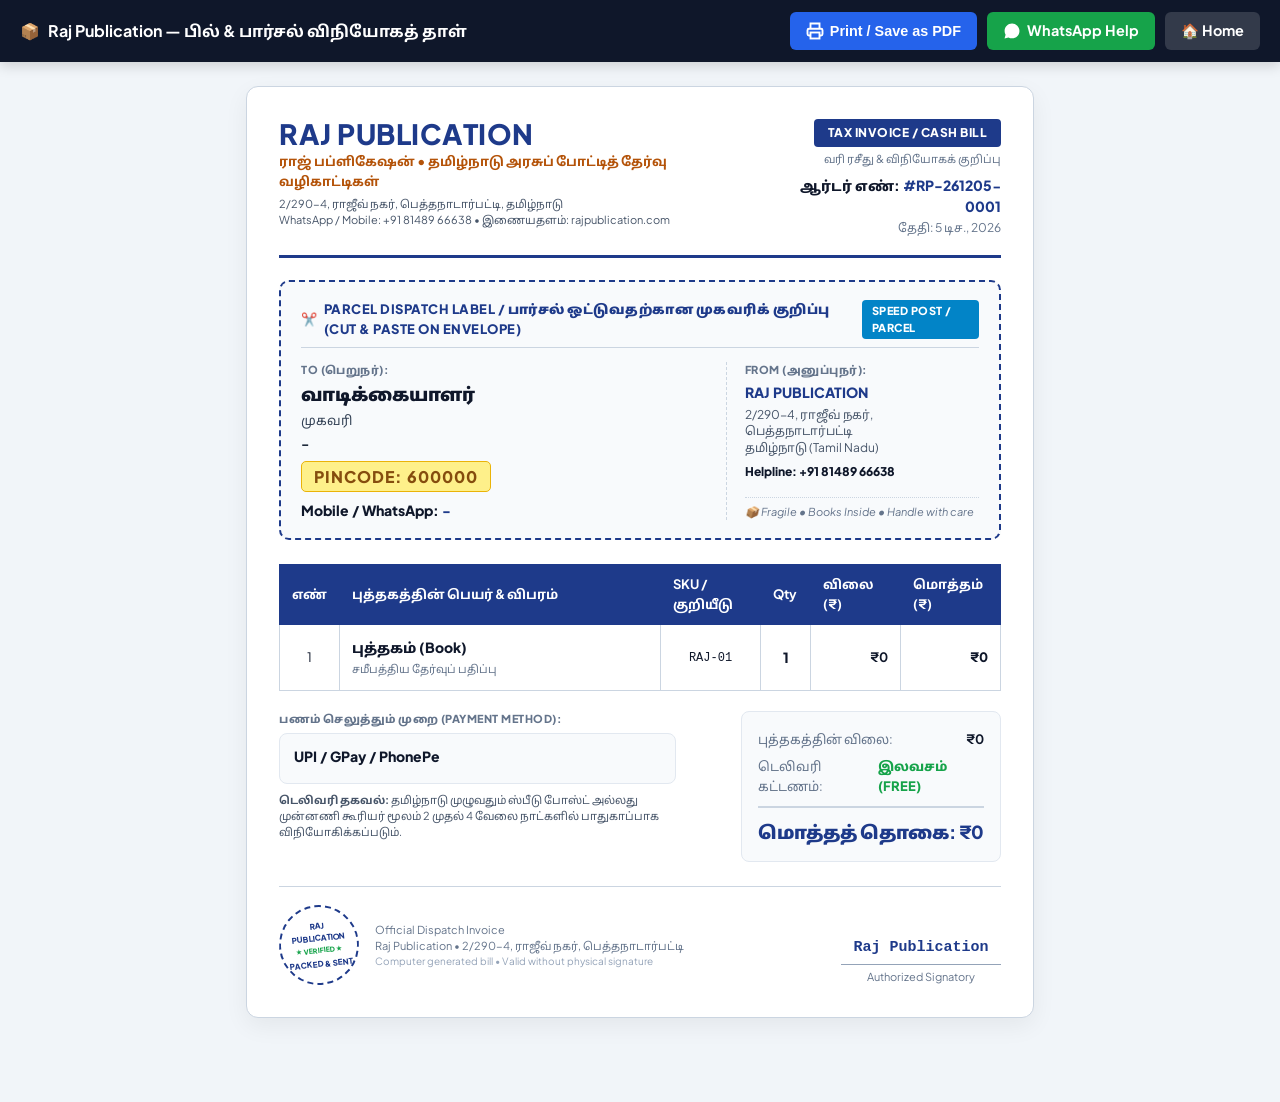
<file: bill.html>
<!DOCTYPE html>
<html lang="ta">
<head>
  <meta charset="UTF-8">
  <meta name="viewport" content="width=device-width, initial-scale=1.0">
  
  <!-- Google tag (gtag.js) -->
  <script async src="https://www.googletagmanager.com/gtag/js?id=G-PE912GYVDC"></script>
  <script>
    window.dataLayer = window.dataLayer || [];
    function gtag(){dataLayer.push(arguments);}
    gtag('js', new Date());

    gtag('config', 'G-PE912GYVDC');
  </script>
  
  <title>பார்சல் டெலிவரி ஸ்லிப் & பில் | Raj Publication</title>
  <meta name="description" content="Raj Publication Official Parcel Dispatch Slip & Tax Invoice">
  <meta name="robots" content="noindex, nofollow">

  <!-- Favicon -->
  <link rel="icon" type="image/svg+xml" href="data:image/svg+xml,<svg xmlns='http://www.w3.org/2000/svg' viewBox='0 0 100 100'><text y='.9em' font-size='90'>📚</text></svg>">

  <!-- Google Fonts -->
  <link rel="preconnect" href="https://fonts.googleapis.com">
  <link rel="preconnect" href="https://fonts.gstatic.com" crossorigin>
  <link href="https://fonts.googleapis.com/css2?family=Noto+Sans+Tamil:wght@400;500;600;700;800;900&family=Plus+Jakarta+Sans:wght@400;500;600;700;800;900&display=swap" rel="stylesheet">

  <style>
    :root {
      --primary: #1E3A8A;
      --primary-dark: #0F172A;
      --accent: #B45309;
      --success: #16A34A;
      --surface: #FFFFFF;
      --border: #CBD5E1;
      --text: #0F172A;
      --text-muted: #64748B;
    }

    * {
      box-sizing: border-box;
      margin: 0;
      padding: 0;
    }

    body {
      font-family: 'Plus Jakarta Sans', 'Noto Sans Tamil', -apple-system, BlinkMacSystemFont, 'Segoe UI', Roboto, sans-serif;
      background: #F1F5F9;
      color: var(--text);
      line-height: 1.5;
      padding-bottom: 60px;
    }

    /* Top Sticky Action Bar */
    .action-bar {
      position: sticky;
      top: 0;
      background: #0F172A;
      color: #FFFFFF;
      padding: 12px 20px;
      display: flex;
      justify-content: space-between;
      align-items: center;
      box-shadow: 0 4px 12px rgba(0, 0, 0, 0.15);
      z-index: 100;
    }

    .action-bar-title {
      font-size: 1rem;
      font-weight: 700;
      display: flex;
      align-items: center;
      gap: 8px;
    }

    .action-bar-btns {
      display: flex;
      gap: 10px;
      flex-wrap: wrap;
    }

    .btn {
      display: inline-flex;
      align-items: center;
      gap: 6px;
      padding: 8px 16px;
      border-radius: 6px;
      font-size: 0.9rem;
      font-weight: 700;
      cursor: pointer;
      border: none;
      text-decoration: none;
      transition: all 0.2s ease;
    }

    .btn-print {
      background: #2563EB;
      color: #FFFFFF;
    }
    .btn-print:hover {
      background: #1D4ED8;
    }

    .btn-whatsapp {
      background: #16A34A;
      color: #FFFFFF;
    }
    .btn-whatsapp:hover {
      background: #15803D;
    }

    .btn-home {
      background: rgba(255, 255, 255, 0.15);
      color: #FFFFFF;
    }
    .btn-home:hover {
      background: rgba(255, 255, 255, 0.25);
    }

    /* Bill Container */
    .bill-wrapper {
      max-width: 820px;
      margin: 24px auto;
      padding: 0 16px;
    }

    .bill-card {
      background: #FFFFFF;
      border: 1px solid var(--border);
      border-radius: 12px;
      padding: 32px;
      box-shadow: 0 8px 24px rgba(0, 0, 0, 0.06);
    }

    /* Bill Header */
    .bill-header {
      display: flex;
      justify-content: space-between;
      align-items: flex-start;
      border-bottom: 3px solid var(--primary);
      padding-bottom: 18px;
      margin-bottom: 22px;
      gap: 20px;
    }

    .brand-title {
      font-size: 28px;
      font-weight: 900;
      color: var(--primary);
      letter-spacing: 0.5px;
      line-height: 1.1;
    }

    .brand-subtitle {
      font-size: 13px;
      font-weight: 700;
      color: var(--accent);
      margin-top: 3px;
    }

    .brand-address {
      font-size: 11px;
      color: #475569;
      margin-top: 5px;
      line-height: 1.4;
    }

    .invoice-meta {
      text-align: right;
    }

    .invoice-badge {
      display: inline-block;
      background: var(--primary);
      color: #FFFFFF;
      padding: 5px 14px;
      border-radius: 4px;
      font-size: 12px;
      font-weight: 800;
      text-transform: uppercase;
      letter-spacing: 0.5px;
    }

    .invoice-badge-ta {
      font-size: 11px;
      color: var(--text-muted);
      margin-top: 4px;
    }

    .invoice-num {
      font-size: 14px;
      font-weight: 800;
      color: var(--text);
      margin-top: 8px;
    }

    .invoice-num span {
      color: var(--primary);
    }

    .invoice-date {
      font-size: 12px;
      color: var(--text-muted);
      margin-top: 2px;
    }

    /* PARCEL DISPATCH LABEL (CUT & PASTE) */
    .parcel-label-box {
      border: 2.5px dashed var(--primary);
      background: #F8FAFC;
      padding: 18px 20px;
      border-radius: 10px;
      margin-bottom: 24px;
      position: relative;
    }

    .parcel-label-header {
      display: flex;
      justify-content: space-between;
      align-items: center;
      border-bottom: 1.5px solid #CBD5E1;
      padding-bottom: 8px;
      margin-bottom: 14px;
    }

    .parcel-label-title {
      font-size: 13px;
      font-weight: 900;
      color: var(--primary);
      text-transform: uppercase;
      letter-spacing: 0.5px;
      display: flex;
      align-items: center;
      gap: 6px;
    }

    .parcel-badge {
      font-size: 11px;
      background: #0284C7;
      color: #FFFFFF;
      padding: 3px 10px;
      border-radius: 4px;
      font-weight: 800;
      letter-spacing: 0.5px;
    }

    .parcel-grid {
      display: grid;
      grid-template-columns: 1.6fr 1fr;
      gap: 20px;
    }

    .to-section {
      line-height: 1.45;
    }

    .section-label {
      font-size: 11px;
      color: var(--text-muted);
      font-weight: 800;
      text-transform: uppercase;
      letter-spacing: 0.5px;
    }

    .cust-name {
      font-size: 18px;
      font-weight: 900;
      color: var(--primary-dark);
      margin: 3px 0 4px;
    }

    .cust-addr {
      font-size: 13px;
      color: #334155;
      line-height: 1.5;
    }

    .cust-landmark {
      font-size: 13px;
      color: #475569;
    }

    .cust-city {
      font-size: 14px;
      font-weight: 700;
      color: #1E293B;
      margin-top: 2px;
    }

    .cust-pincode-badge {
      display: inline-block;
      font-size: 16px;
      font-weight: 900;
      color: #854D0E;
      background: #FEF08A;
      border: 1.5px solid #EAB308;
      padding: 3px 12px;
      border-radius: 5px;
      letter-spacing: 1px;
      margin-top: 8px;
    }

    .cust-phone {
      font-size: 14px;
      font-weight: 800;
      color: var(--text);
      margin-top: 8px;
    }

    .cust-phone span {
      color: var(--primary);
    }

    .from-section {
      border-left: 1.5px dashed #CBD5E1;
      padding-left: 18px;
      display: flex;
      flex-direction: column;
      justify-content: space-between;
    }

    .from-title {
      font-size: 14px;
      font-weight: 900;
      color: var(--primary);
      margin-top: 3px;
    }

    .from-address {
      font-size: 12px;
      color: #475569;
      line-height: 1.4;
      margin-top: 4px;
    }

    .from-phone {
      font-size: 12px;
      font-weight: 800;
      color: var(--text);
      margin-top: 6px;
    }

    .fragile-note {
      font-size: 11px;
      color: #64748B;
      font-style: italic;
      border-top: 1px dotted #CBD5E1;
      padding-top: 6px;
      margin-top: 10px;
    }

    /* Items Table */
    .table-responsive {
      overflow-x: auto;
      margin-bottom: 20px;
    }

    .items-table {
      width: 100%;
      border-collapse: collapse;
      font-size: 13px;
    }

    .items-table th {
      background: var(--primary);
      color: #FFFFFF;
      padding: 10px 12px;
      font-weight: 700;
      text-align: left;
      border: 1px solid var(--primary);
    }

    .items-table td {
      padding: 12px;
      border: 1px solid var(--border);
      vertical-align: middle;
    }

    .text-center { text-align: center; }
    .text-right { text-align: right; }

    .book-item-title {
      font-size: 14px;
      font-weight: 800;
      color: var(--text);
    }

    .book-item-sub {
      font-size: 11px;
      color: var(--text-muted);
      margin-top: 3px;
    }

    /* Totals & Payment Grid */
    .totals-grid {
      display: flex;
      justify-content: space-between;
      align-items: flex-start;
      margin-bottom: 24px;
      gap: 20px;
    }

    .payment-info {
      max-width: 55%;
    }

    .payment-mode-box {
      background: #F8FAFC;
      border: 1px solid #E2E8F0;
      border-radius: 8px;
      padding: 12px 14px;
      margin-top: 6px;
    }

    .payment-mode-title {
      font-size: 14px;
      font-weight: 800;
      color: var(--text);
    }

    .delivery-notice {
      font-size: 11px;
      color: #475569;
      line-height: 1.45;
      margin-top: 8px;
    }

    .summary-card {
      width: 260px;
      background: #F8FAFC;
      border: 1px solid #E2E8F0;
      border-radius: 8px;
      padding: 14px 16px;
      font-size: 13px;
    }

    .summary-row {
      display: flex;
      justify-content: space-between;
      padding: 4px 0;
    }

    .summary-total {
      display: flex;
      justify-content: space-between;
      padding: 10px 0 2px;
      font-size: 18px;
      font-weight: 900;
      color: var(--primary);
      border-top: 2px solid var(--border);
      margin-top: 6px;
    }

    /* Footer Stamp */
    .bill-footer {
      display: flex;
      justify-content: space-between;
      align-items: flex-end;
      border-top: 1px solid var(--border);
      padding-top: 18px;
      margin-top: 16px;
    }

    .seal-box {
      display: flex;
      align-items: center;
      gap: 16px;
    }

    .official-seal {
      width: 80px;
      height: 80px;
      border: 2px dashed var(--primary);
      border-radius: 50%;
      display: flex;
      flex-direction: column;
      align-items: center;
      justify-content: center;
      color: var(--primary);
      font-size: 8px;
      font-weight: 900;
      text-align: center;
      transform: rotate(-6deg);
      padding: 4px;
    }

    .signatory-box {
      text-align: center;
    }

    .signatory-name {
      font-family: 'Courier New', monospace;
      font-size: 15px;
      font-weight: 900;
      color: var(--primary);
    }

    .signatory-title {
      font-size: 11px;
      color: var(--text-muted);
      border-top: 1px solid #94A3B8;
      width: 160px;
      padding-top: 4px;
      margin-top: 4px;
    }

    /* Print Media Queries */
    @media print {
      body {
        background: #FFFFFF;
        padding: 0;
      }
      .action-bar {
        display: none !important;
      }
      .bill-wrapper {
        max-width: 100%;
        margin: 0;
        padding: 0;
      }
      .bill-card {
        border: none;
        box-shadow: none;
        padding: 12px;
        border-radius: 0;
      }
      .parcel-label-box {
        border-color: #000000;
        background: #FAFAFA !important;
        -webkit-print-color-adjust: exact;
        print-color-adjust: exact;
      }
      .cust-pincode-badge {
        border-color: #000000;
        -webkit-print-color-adjust: exact;
        print-color-adjust: exact;
      }
      @page {
        size: A4 portrait;
        margin: 10mm;
      }
    }

    /* Mobile Responsive */
    @media (max-width: 640px) {
      .bill-card {
        padding: 18px;
      }
      .bill-header {
        flex-direction: column;
        align-items: flex-start;
      }
      .invoice-meta {
        text-align: left;
        margin-top: 10px;
      }
      .parcel-grid {
        grid-template-columns: 1fr;
        gap: 16px;
      }
      .from-section {
        border-left: none;
        border-top: 1.5px dashed #CBD5E1;
        padding-left: 0;
        padding-top: 14px;
      }
      .totals-grid {
        flex-direction: column;
      }
      .payment-info, .summary-card {
        max-width: 100%;
        width: 100%;
      }
      .action-bar {
        flex-direction: column;
        gap: 10px;
        align-items: stretch;
      }
      .action-bar-btns {
        justify-content: stretch;
      }
      .action-bar-btns .btn {
        flex: 1;
        justify-content: center;
      }
    }
  </style>
</head>
<body>

  <!-- Top Action Bar -->
  <header class="action-bar" role="banner">
    <div class="action-bar-title">
      <span>📦</span>
      <span>Raj Publication — பில் &amp; பார்சல் விநியோகத் தாள்</span>
    </div>
    <div class="action-bar-btns">
      <button type="button" onclick="window.print()" class="btn btn-print">
        <svg width="18" height="18" viewBox="0 0 24 24" fill="none" stroke="currentColor" stroke-width="2.5"><polyline points="6 9 6 2 18 2 18 9"></polyline><path d="M6 18H4a2 2 0 0 1-2-2v-5a2 2 0 0 1 2-2h16a2 2 0 0 1 2 2v5a2 2 0 0 1-2 2h-2"></path><rect x="6" y="14" width="12" height="8"></rect></svg>
        <span>Print / Save as PDF</span>
      </button>
      <a id="btn-wa-helpline" href="https://wa.me/918148966638" target="_blank" class="btn btn-whatsapp">
        <svg width="18" height="18" viewBox="0 0 24 24" fill="currentColor"><path d="M12.04 2c-5.46 0-9.91 4.45-9.91 9.91 0 1.75.46 3.45 1.32 4.95L2.05 22l5.25-1.38c1.45.79 3.08 1.21 4.74 1.21 5.46 0 9.91-4.45 9.91-9.91 0-2.65-1.03-5.14-2.9-7.01A9.816 9.816 0 0 0 12.04 2z"/></svg>
        <span>WhatsApp Help</span>
      </a>
      <a href="index.html" class="btn btn-home">
        <span>🏠 Home</span>
      </a>
    </div>
  </header>

  <!-- Bill / Invoice Document -->
  <main class="bill-wrapper">
    <article class="bill-card">

      <!-- Header Section -->
      <section class="bill-header">
        <div>
          <div class="brand-title">RAJ PUBLICATION</div>
          <div class="brand-subtitle">ராஜ் பப்ளிகேஷன் • தமிழ்நாடு அரசுப் போட்டித் தேர்வு வழிகாட்டிகள்</div>
          <div class="brand-address">
            2/290-4, ராஜீவ் நகர், பெத்தநாடார்பட்டி, தமிழ்நாடு<br>
            WhatsApp / Mobile: +91 81489 66638 &bull; இணையதளம்: rajpublication.com
          </div>
        </div>
        <div class="invoice-meta">
          <div class="invoice-badge">TAX INVOICE / CASH BILL</div>
          <div class="invoice-badge-ta">வரி ரசீது &amp; விநியோகக் குறிப்பு</div>
          <div class="invoice-num">ஆர்டர் எண்: <span id="bill-order-id">#RP-261025-0000</span></div>
          <div class="invoice-date">தேதி: <span id="bill-date">-</span></div>
        </div>
      </section>

      <!-- PARCEL DISPATCH LABEL (CUT & PASTE ON ENVELOPE / BOX) -->
      <section class="parcel-label-box" aria-label="பார்சல் முகவரி லேபிள்">
        <div class="parcel-label-header">
          <div class="parcel-label-title">
            <span>✂️</span>
            <span>PARCEL DISPATCH LABEL / பார்சல் ஒட்டுவதற்கான முகவரிக் குறிப்பு (Cut &amp; Paste on Envelope)</span>
          </div>
          <span class="parcel-badge">SPEED POST / PARCEL</span>
        </div>

        <div class="parcel-grid">
          <!-- TO -->
          <div class="to-section">
            <div class="section-label">TO (பெறுநர்):</div>
            <div id="bill-cust-name" class="cust-name">வாடிக்கையாளர் பெயர்</div>
            <div id="bill-cust-addr" class="cust-addr">முழு முகவரி, கதவு எண், தெருப் பெயர்</div>
            <div id="bill-cust-landmark" class="cust-landmark">அடையாளம்: -</div>
            <div id="bill-cust-city" class="cust-city">ஊர் &amp; மாவட்டம்</div>
            <div class="cust-pincode-badge">
              PINCODE: <span id="bill-cust-pincode">600000</span>
            </div>
            <div class="cust-phone">
              Mobile / WhatsApp: <span id="bill-cust-phone">-</span>
            </div>
          </div>

          <!-- FROM -->
          <div class="from-section">
            <div>
              <div class="section-label">FROM (அனுப்புநர்):</div>
              <div class="from-title">RAJ PUBLICATION</div>
              <div class="from-address">
                2/290-4, ராஜீவ் நகர், பெத்தநாடார்பட்டி<br>
                தமிழ்நாடு (Tamil Nadu)
              </div>
              <div class="from-phone">Helpline: +91 81489 66638</div>
            </div>
            <div class="fragile-note">
              📦 Fragile &bull; Books Inside &bull; Handle with care
            </div>
          </div>
        </div>
      </section>

      <!-- Particulars Table -->
      <section class="table-responsive">
        <table class="items-table">
          <thead>
            <tr>
              <th class="text-center" style="width:40px;">எண்</th>
              <th>புத்தகத்தின் பெயர் &amp; விபரம்</th>
              <th class="text-center" style="width:100px;">SKU / குறியீடு</th>
              <th class="text-center" style="width:50px;">Qty</th>
              <th class="text-right" style="width:90px;">விலை (₹)</th>
              <th class="text-right" style="width:100px;">மொத்தம் (₹)</th>
            </tr>
          </thead>
          <tbody id="bill-items-tbody">
            <tr>
              <td class="text-center">1</td>
              <td>
                <div id="bill-book-title" class="book-item-title">புத்தகத்தின் தலைப்பு</div>
                <div id="bill-book-desc" class="book-item-sub">போட்டித் தேர்வு வழிகாட்டி நூல்</div>
              </td>
              <td id="bill-book-sku" class="text-center" style="font-family:monospace;font-size:12px;">RAJ-01</td>
              <td id="bill-book-qty" class="text-center" style="font-weight:800;font-size:14px;">1</td>
              <td id="bill-book-price" class="text-right" style="font-weight:700;">₹0</td>
              <td id="bill-book-subtotal" class="text-right" style="font-weight:900;">₹0</td>
            </tr>
          </tbody>
        </table>
      </section>

      <!-- Totals & Payment -->
      <section class="totals-grid">
        <div class="payment-info">
          <div class="section-label">பணம் செலுத்தும் முறை (Payment Method):</div>
          <div class="payment-mode-box">
            <div id="bill-payment-mode" class="payment-mode-title">UPI / GPay / PhonePe</div>
            <div id="bill-cust-notes" style="font-size:12px;color:#475569;margin-top:4px;"></div>
          </div>
          <div class="delivery-notice">
            <strong>டெலிவரி தகவல்:</strong> தமிழ்நாடு முழுவதும் ஸ்பீடு போஸ்ட் அல்லது முன்னணி கூரியர் மூலம் 2 முதல் 4 வேலை நாட்களில் பாதுகாப்பாக விநியோகிக்கப்படும்.
          </div>
        </div>

        <div class="summary-card">
          <div class="summary-row">
            <span style="color:var(--text-muted);">புத்தகத்தின் விலை:</span>
            <span id="bill-sum-subtotal" style="font-weight:700;">₹0</span>
          </div>
          <div class="summary-row">
            <span style="color:var(--text-muted);">டெலிவரி கட்டணம்:</span>
            <span id="bill-sum-delivery" style="color:var(--success);font-weight:800;">இலவசம்</span>
          </div>
          <div class="summary-total">
            <span>மொத்தத் தொகை:</span>
            <span id="bill-sum-total">₹0</span>
          </div>
        </div>
      </section>

      <!-- Footer Stamp & Signatory -->
      <footer class="bill-footer">
        <div class="seal-box">
          <div class="official-seal">
            <span>RAJ PUBLICATION</span>
            <span style="font-size:7px;color:#16A34A;margin:2px 0;">★ VERIFIED ★</span>
            <span>PACKED &amp; SENT</span>
          </div>
          <div style="font-size:11px;color:#64748B;line-height:1.4;">
            Official Dispatch Invoice<br>
            Raj Publication &bull; 2/290-4, ராஜீவ் நகர், பெத்தநாடார்பட்டி<br>
            <span style="font-size:10px;color:#94A3B8;">Computer generated bill &bull; Valid without physical signature</span>
          </div>
        </div>

        <div class="signatory-box">
          <div class="signatory-name">Raj Publication</div>
          <div class="signatory-title">Authorized Signatory</div>
        </div>
      </footer>

    </article>
  </main>

  <script>
    // Parse order data from URL parameter (?o=base64 or query params)
    function loadOrderFromUrl() {
      const urlParams = new URLSearchParams(window.location.search);
      const rawEncoded = urlParams.get('o');

      let order = null;

      if (rawEncoded) {
        try {
          const jsonStr = decodeURIComponent(escape(atob(decodeURIComponent(rawEncoded))));
          order = JSON.parse(jsonStr);
        } catch (e) {
          console.warn('Could not decode compact order data:', e);
        }
      }

      // Fallback to direct query parameters if encoded param missing
      if (!order) {
        order = {
          id: urlParams.get('id') || 'RP-' + new Date().toISOString().slice(2, 10).replace(/-/g, '') + '-0001',
          d: urlParams.get('date') || new Date().toLocaleDateString('ta-IN', { dateStyle: 'medium' }),
          b: {
            t: urlParams.get('title') || 'புத்தகம் (Book)',
            p: Number(urlParams.get('price')) || 0,
            s: urlParams.get('sku') || 'RAJ-01',
            pg: urlParams.get('pages') || null
          },
          q: Number(urlParams.get('qty')) || 1,
          st: Number(urlParams.get('subtotal')) || 0,
          del: Number(urlParams.get('delivery')) || 0,
          tot: Number(urlParams.get('total')) || 0,
          c: {
            n: urlParams.get('name') || 'வாடிக்கையாளர்',
            p: urlParams.get('phone') || '-',
            a: urlParams.get('address') || 'முகவரி',
            l: urlParams.get('landmark') || '',
            ct: urlParams.get('city') || '-',
            pin: urlParams.get('pincode') || '600000',
            m: urlParams.get('pay') || 'UPI / GPay / PhonePe',
            nt: urlParams.get('notes') || ''
          }
        };
      }

      renderBill(order);

      // Auto-print if ?print=1 is present
      if (urlParams.get('print') === '1') {
        setTimeout(() => window.print(), 800);
      }
    }

    function renderBill(order) {
      document.getElementById('bill-order-id').textContent = '#' + (order.id || 'RP-0000');
      document.getElementById('bill-date').textContent = order.d || new Date().toLocaleDateString('ta-IN');

      // Customer section
      const c = order.c || {};
      document.getElementById('bill-cust-name').textContent = c.n || 'வாடிக்கையாளர் பெயர்';
      document.getElementById('bill-cust-addr').textContent = c.a || '-';
      document.getElementById('bill-cust-landmark').textContent = c.l && c.l !== '-' ? 'அடையாளம்: ' + c.l : '';
      document.getElementById('bill-cust-city').textContent = c.ct || '-';
      document.getElementById('bill-cust-pincode').textContent = c.pin || '-';
      document.getElementById('bill-cust-phone').textContent = c.p || '-';

      // Book item
      const b = order.b || {};
      const qty = order.q || 1;
      const price = b.p || 0;
      const subtotal = order.st || (price * qty);
      const delivery = order.del !== undefined ? order.del : 0;
      const total = order.tot || (subtotal + delivery);

      document.getElementById('bill-book-title').textContent = b.t || 'புத்தகத்தின் தலைப்பு';
      document.getElementById('bill-book-desc').textContent = b.pg ? `${b.pg} பக்கங்கள் • போட்டித் தேர்வு வெளியீடு` : 'சமீபத்திய தேர்வுப் பதிப்பு';
      document.getElementById('bill-book-sku').textContent = b.s || 'RAJ-BK';
      document.getElementById('bill-book-qty').textContent = qty;
      document.getElementById('bill-book-price').textContent = '₹' + price;
      document.getElementById('bill-book-subtotal').textContent = '₹' + subtotal;

      // Totals
      document.getElementById('bill-sum-subtotal').textContent = '₹' + subtotal;
      document.getElementById('bill-sum-delivery').textContent = delivery === 0 ? 'இலவசம் (FREE)' : '₹' + delivery;
      document.getElementById('bill-sum-total').textContent = '₹' + total;

      // Payment
      document.getElementById('bill-payment-mode').textContent = c.m || 'UPI / GPay / PhonePe';
      if (c.nt && c.nt !== 'இல்லை (None)') {
        document.getElementById('bill-cust-notes').textContent = 'குறிப்பு: ' + c.nt;
      }
    }

    document.addEventListener('DOMContentLoaded', loadOrderFromUrl);
  </script>
</body>
</html>
</file>
